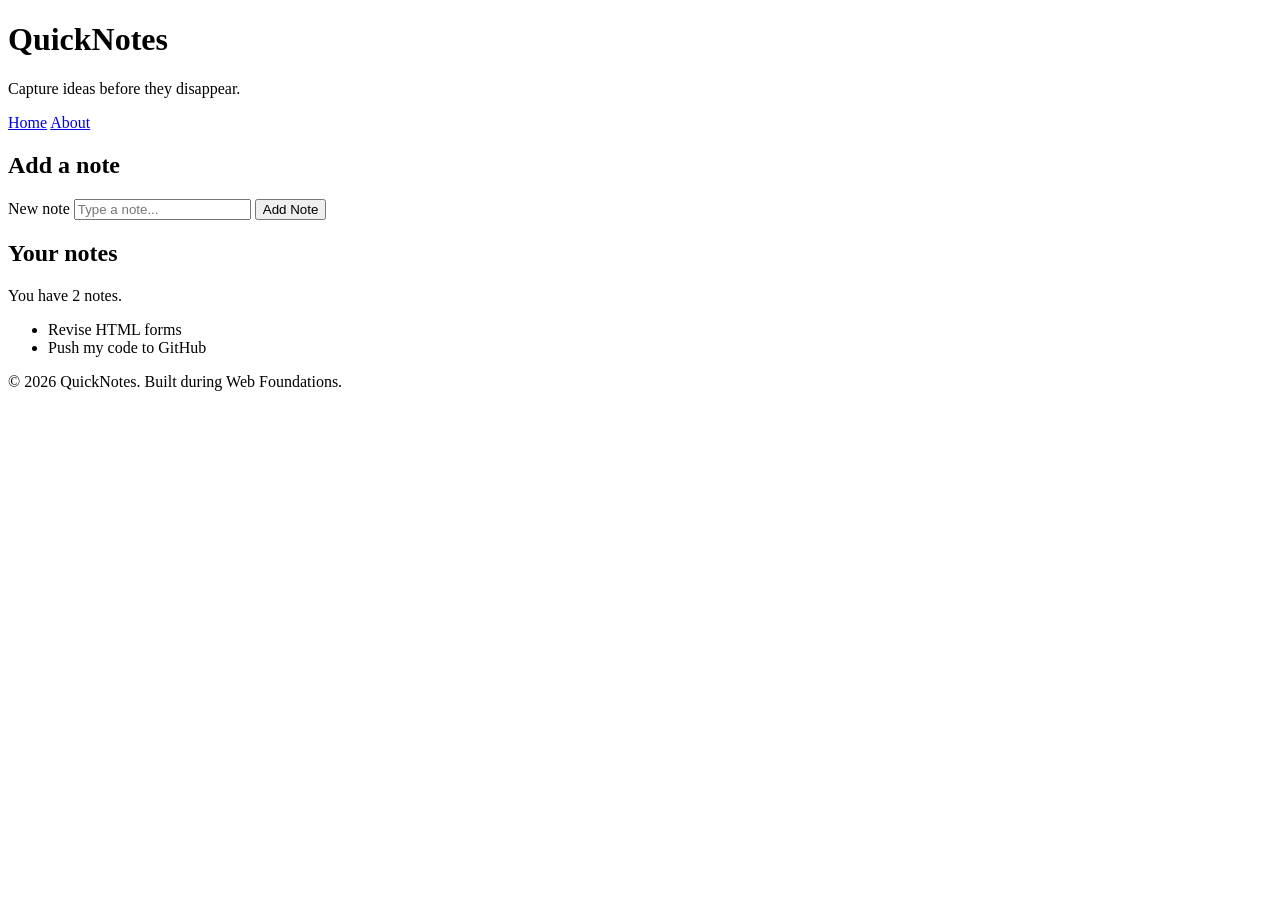
<file: day1/index.html>
<!DOCTYPE html>
<html lang="en">
  <head>
    <meta charset="UTF-8" />
    <meta name="viewport" content="width=device-width, initial-scale=1.0" />
    <title>QuickNotes</title>
  </head>
  <body>
    <header>
      <h1>QuickNotes</h1>
      <p>Capture ideas before they disappear.</p>
      <nav>
        <a href="index.html">Home</a>
        <a href="about.html">About</a>
      </nav>
    </header>

    <main>
      <section>
        <h2>Add a note</h2>
        <form id="note-form">
          <label for="note-input">New note</label>
          <input type="text" id="note-input" placeholder="Type a note..." />
          <button type="submit">Add Note</button>
        </form>
      </section>

      <section>
        <h2>Your notes</h2>
        <p id="note-count">You have 2 notes.</p>
        <ul id="notes-list">
          <li>Revise HTML forms</li>
          <li>Push my code to GitHub</li>
        </ul>
      </section>
    </main>

    <footer>
      <p>&copy; 2026 QuickNotes. Built during Web Foundations.</p>
    </footer>
  </body>
</html>
</file>
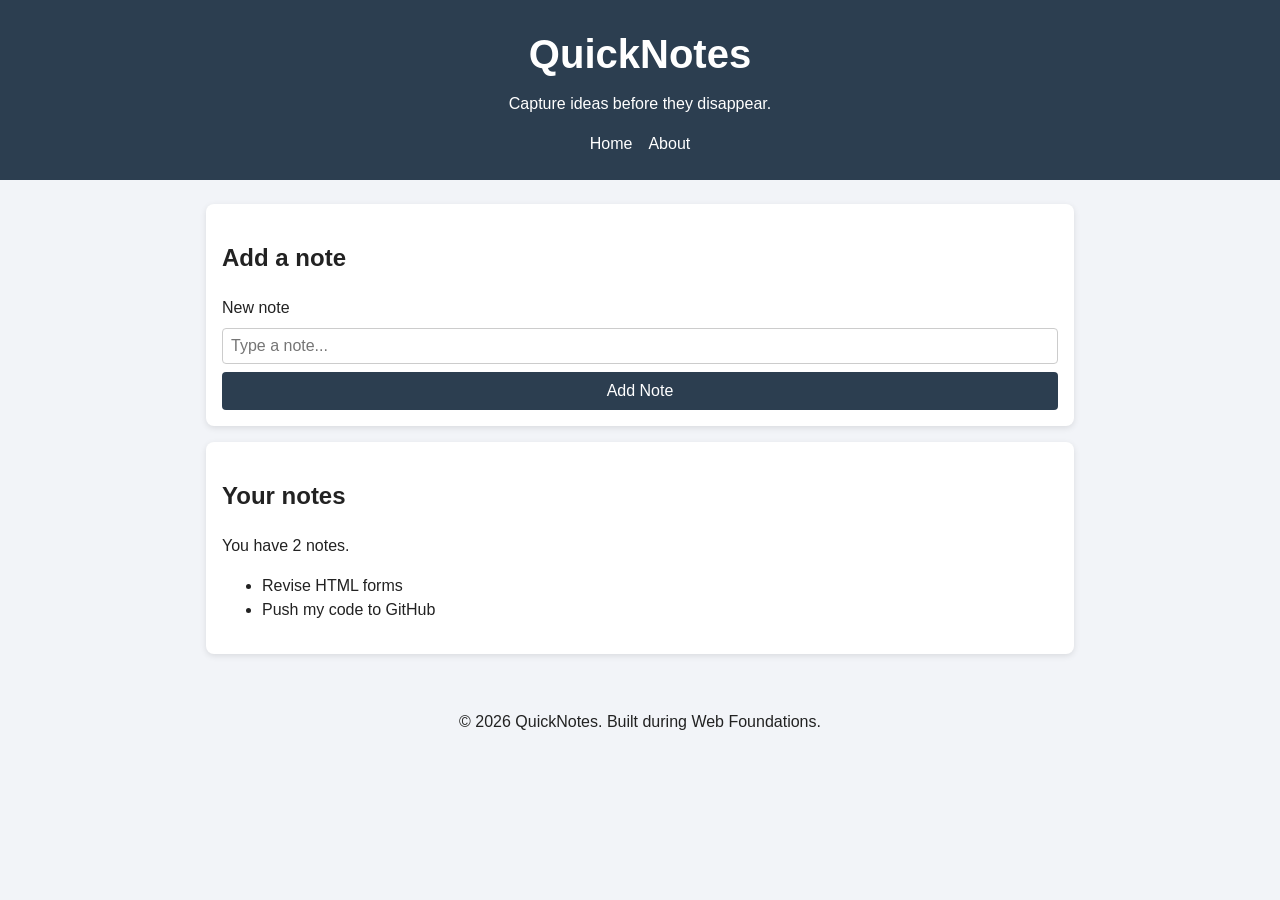
<file: day2/index.html>
<!DOCTYPE html>
<html lang="en">
  <head>
    <meta charset="UTF-8">
    <meta name="viewport" content="width=device-width, initial-scale=1.0">
    <title>QuickNotes</title>
    <link rel="stylesheet" href="style.css">
  </head>
  <body>
    <header>
      <h1>QuickNotes</h1>
      <p>Capture ideas before they disappear.</p>
      <nav>
        <a href="index.html">Home</a>
        <a href="about.html">About</a>
      </nav>
    </header>

    <main>
      <section>
        <h2>Add a note</h2>
        <form id="note-form">
          <label for="note-input">New note</label>
          <input type="text" id="note-input" placeholder="Type a note...">
          <button type="submit">Add Note</button>
        </form>
      </section>

      <section>
        <h2>Your notes</h2>
        <p id="note-count">You have 2 notes.</p>
        <ul id="notes-list">
          <li>Revise HTML forms</li>
          <li>Push my code to GitHub</li>
        </ul>
      </section>
    </main>

    <footer>
      <p>&copy; 2026 QuickNotes. Built during Web Foundations.</p>
    </footer>
  </body>
</html>
</file>
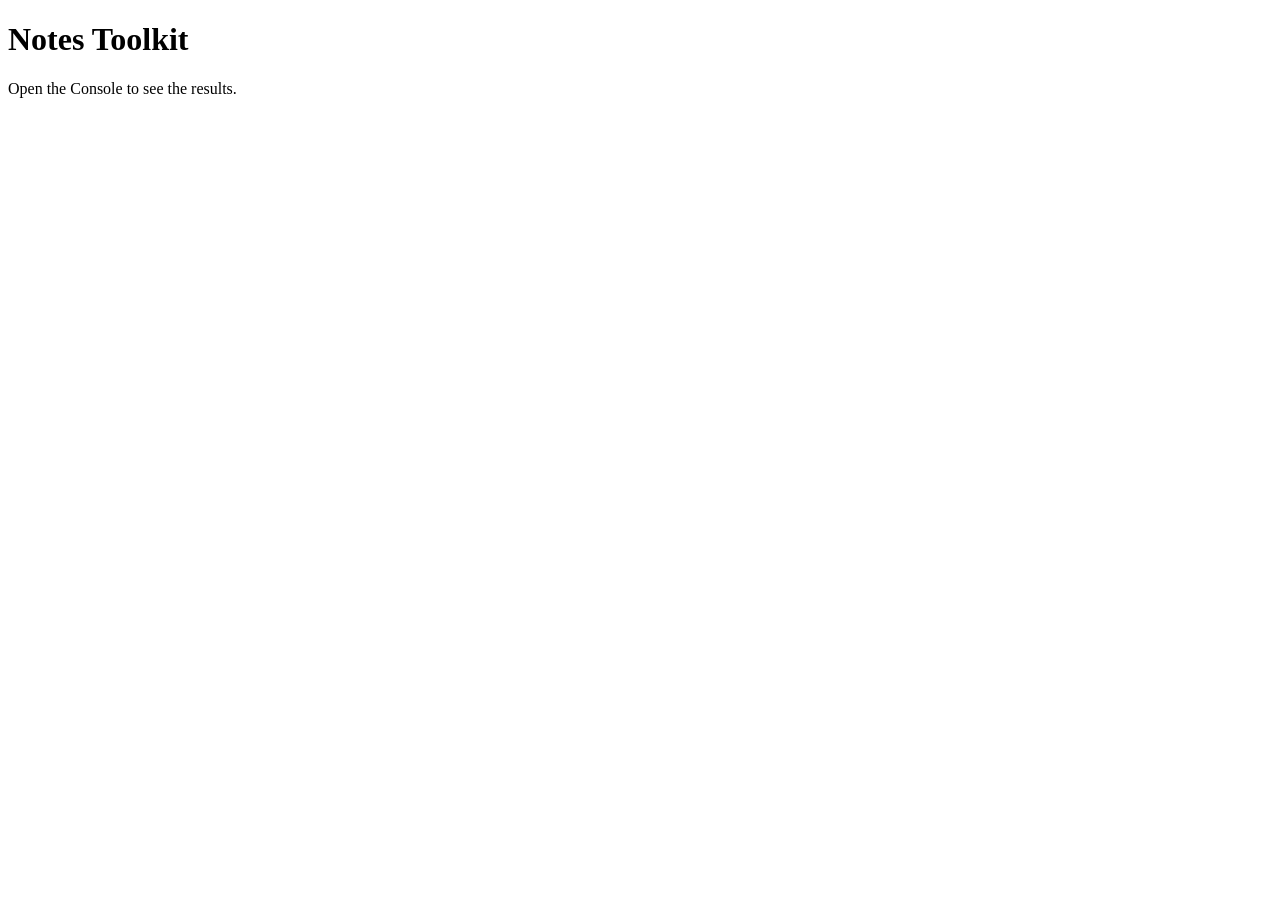
<file: day3/index.html>
<!DOCTYPE html>
<html lang="en">
  <head>
    <meta charset="UTF-8">
    <meta name="viewport" content="width=device-width, initial-scale=1.0">
    <title>Notes Toolkit</title>
    <script src="script.js" defer></script>
  </head>
  <body>
    <h1>Notes Toolkit</h1>
    <p>Open the Console to see the results.</p>
  </body>
</html>
</file>
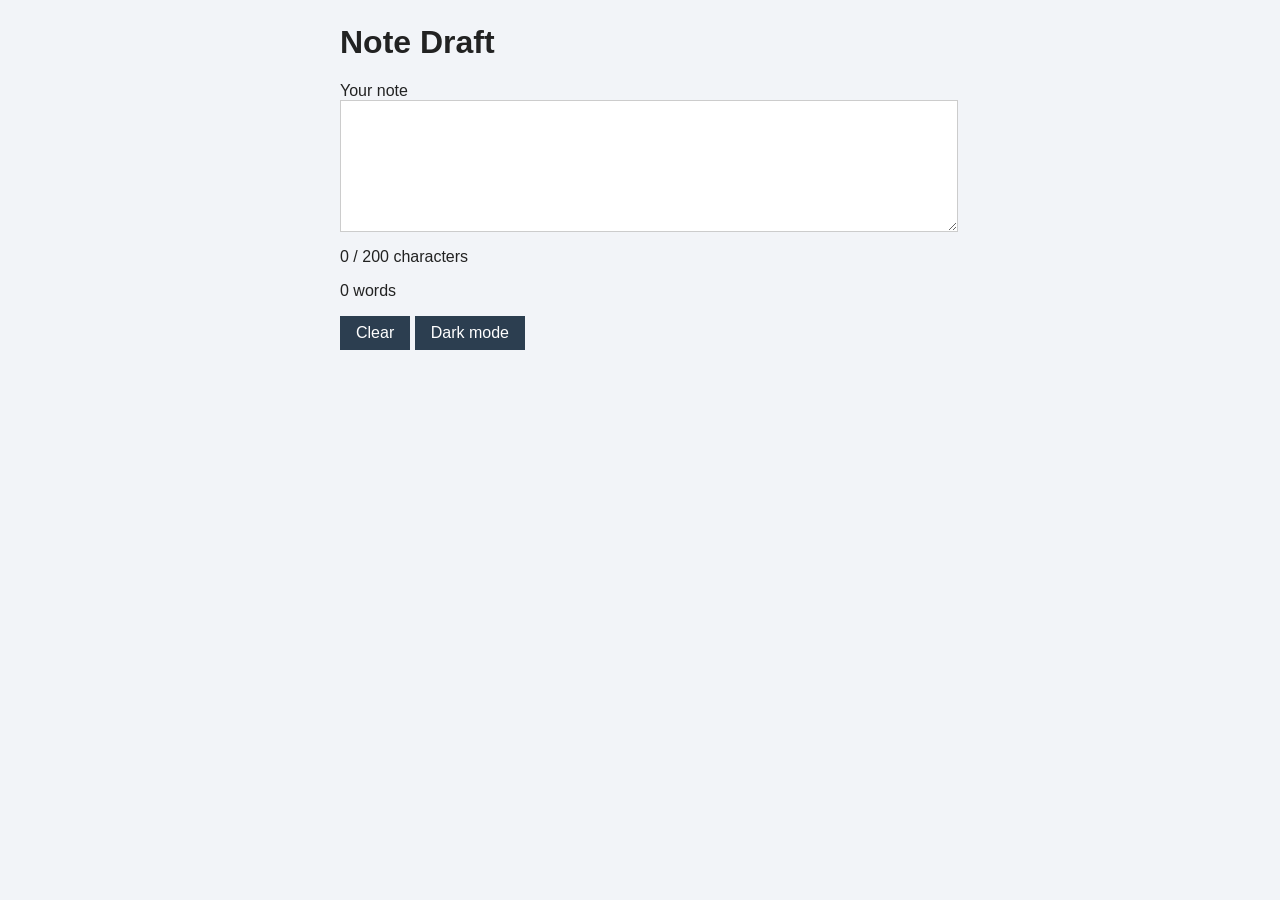
<file: day4/index.html>
<!DOCTYPE html>
<html lang="en">
  <head>
    <meta charset="UTF-8">
    <meta name="viewport" content="width=device-width, initial-scale=1.0">
    <title>Note Draft</title>
    <link rel="stylesheet" href="style.css">
    <script src="script.js" defer></script>
  </head>
  <body>
    <h1>Note Draft</h1>

    <label for="note-text">Your note</label>
    <textarea id="note-text" rows="6"></textarea>

    <p id="char-count">0 / 200 characters</p>
    <p id="word-count">0 words</p>

    <button id="clear-btn">Clear</button>
    <button id="theme-toggle">Dark mode</button>
  </body>
</html>
</file>
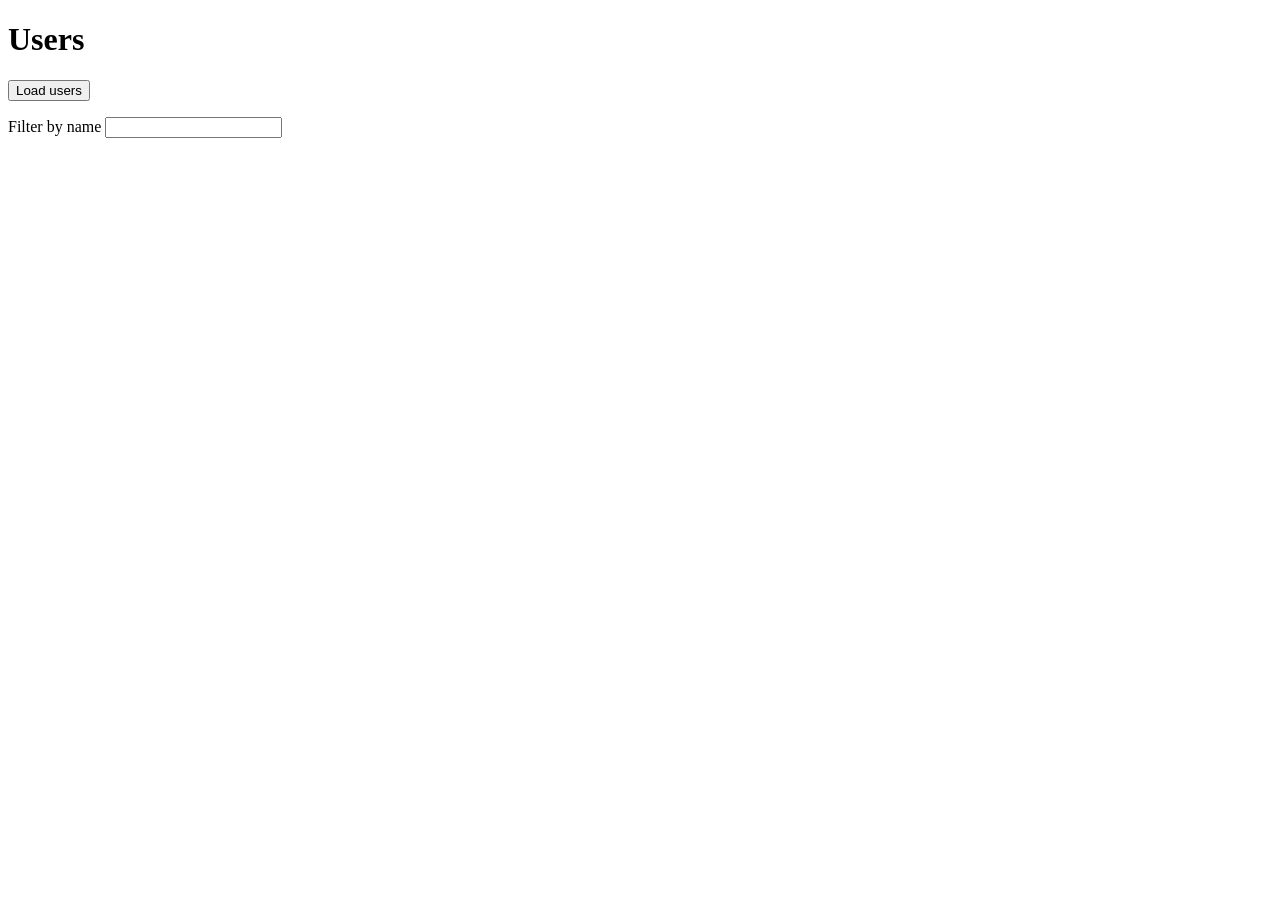
<file: day5/index.html>
<!DOCTYPE html>
<html lang="en">
  <head>
    <meta charset="UTF-8">
    <meta name="viewport" content="width=device-width, initial-scale=1.0">
    <title>Users</title>
    <script src="users.js" defer></script>
  </head>
  <body>
    <h1>Users</h1>

    <button id="load-users">Load users</button>

    <p>
      <label for="filter-input">Filter by name</label>
      <input type="text" id="filter-input">
    </p>

    <p id="status"></p>

    <ul id="users-list"></ul>
  </body>
</html>
</file>
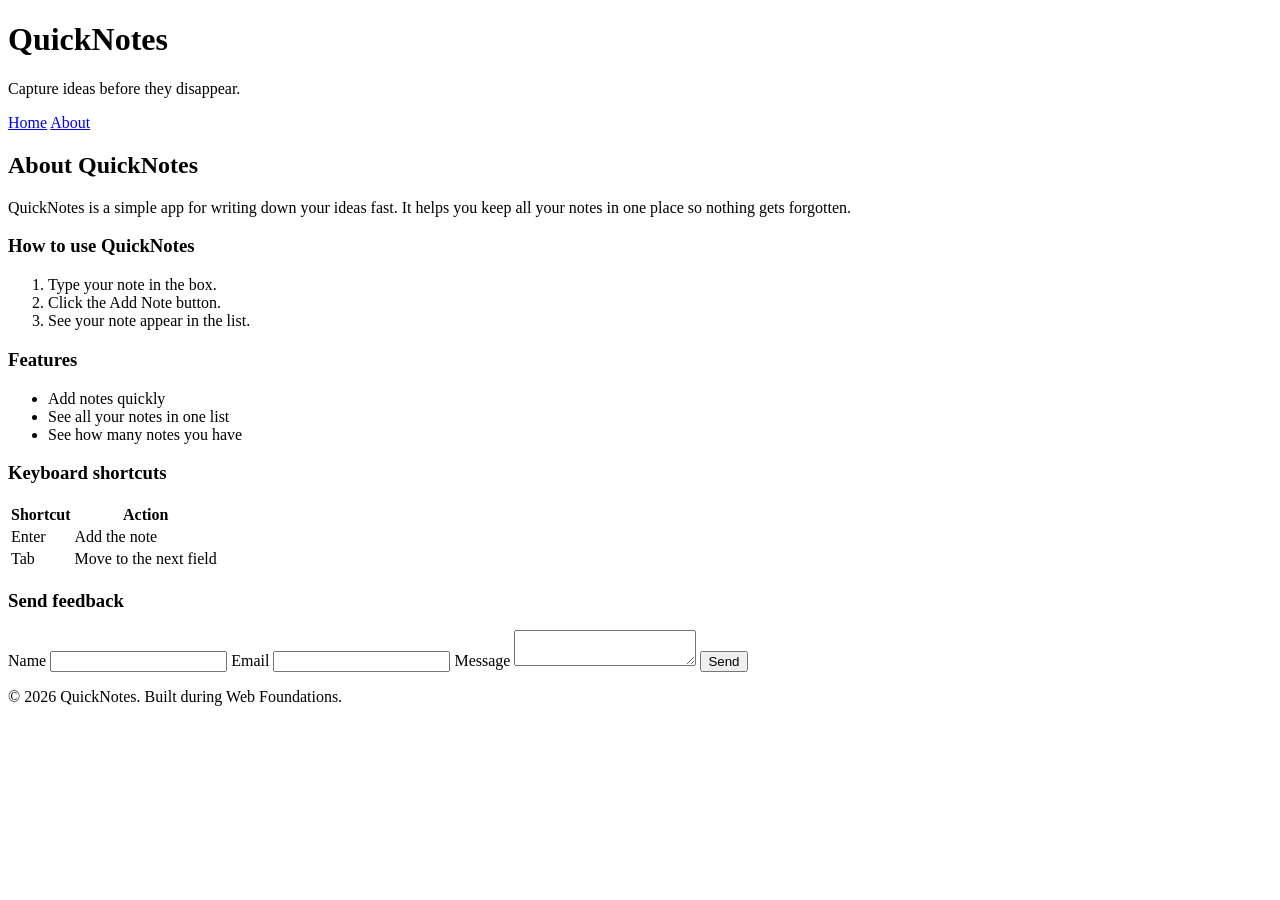
<file: day1/about.html>
<!DOCTYPE html>
<html lang="en">
  <head>
    <meta charset="UTF-8">
    <meta name="viewport" content="width=device-width, initial-scale=1.0">
    <title>About QuickNotes</title>
  </head>
  <body>
    <header>
      <h1>QuickNotes</h1>
      <p>Capture ideas before they disappear.</p>
      <nav>
        <a href="index.html">Home</a>
        <a href="about.html">About</a>
      </nav>
    </header>

    <main>
      <h2>About QuickNotes</h2>
      <p>
        QuickNotes is a simple app for writing down your ideas fast. It helps
        you keep all your notes in one place so nothing gets forgotten.
      </p>

      <section>
        <h3>How to use QuickNotes</h3>
        <ol>
          <li>Type your note in the box.</li>
          <li>Click the Add Note button.</li>
          <li>See your note appear in the list.</li>
        </ol>
      </section>

      <section>
        <h3>Features</h3>
        <ul>
          <li>Add notes quickly</li>
          <li>See all your notes in one list</li>
          <li>See how many notes you have</li>
        </ul>
      </section>

      <section>
        <h3>Keyboard shortcuts</h3>
        <table>
          <tr>
            <th>Shortcut</th>
            <th>Action</th>
          </tr>
          <tr>
            <td>Enter</td>
            <td>Add the note</td>
          </tr>
          <tr>
            <td>Tab</td>
            <td>Move to the next field</td>
          </tr>
        </table>
      </section>

      <section>
        <h3>Send feedback</h3>
        <form>
          <label for="name">Name</label>
          <input type="text" id="name" required>

          <label for="email">Email</label>
          <input type="email" id="email" required>

          <label for="message">Message</label>
          <textarea id="message" required></textarea>

          <button type="submit">Send</button>
        </form>
      </section>
    </main>

    <footer>
      <p>&copy; 2026 QuickNotes. Built during Web Foundations.</p>
    </footer>
  </body>
</html>
</file>
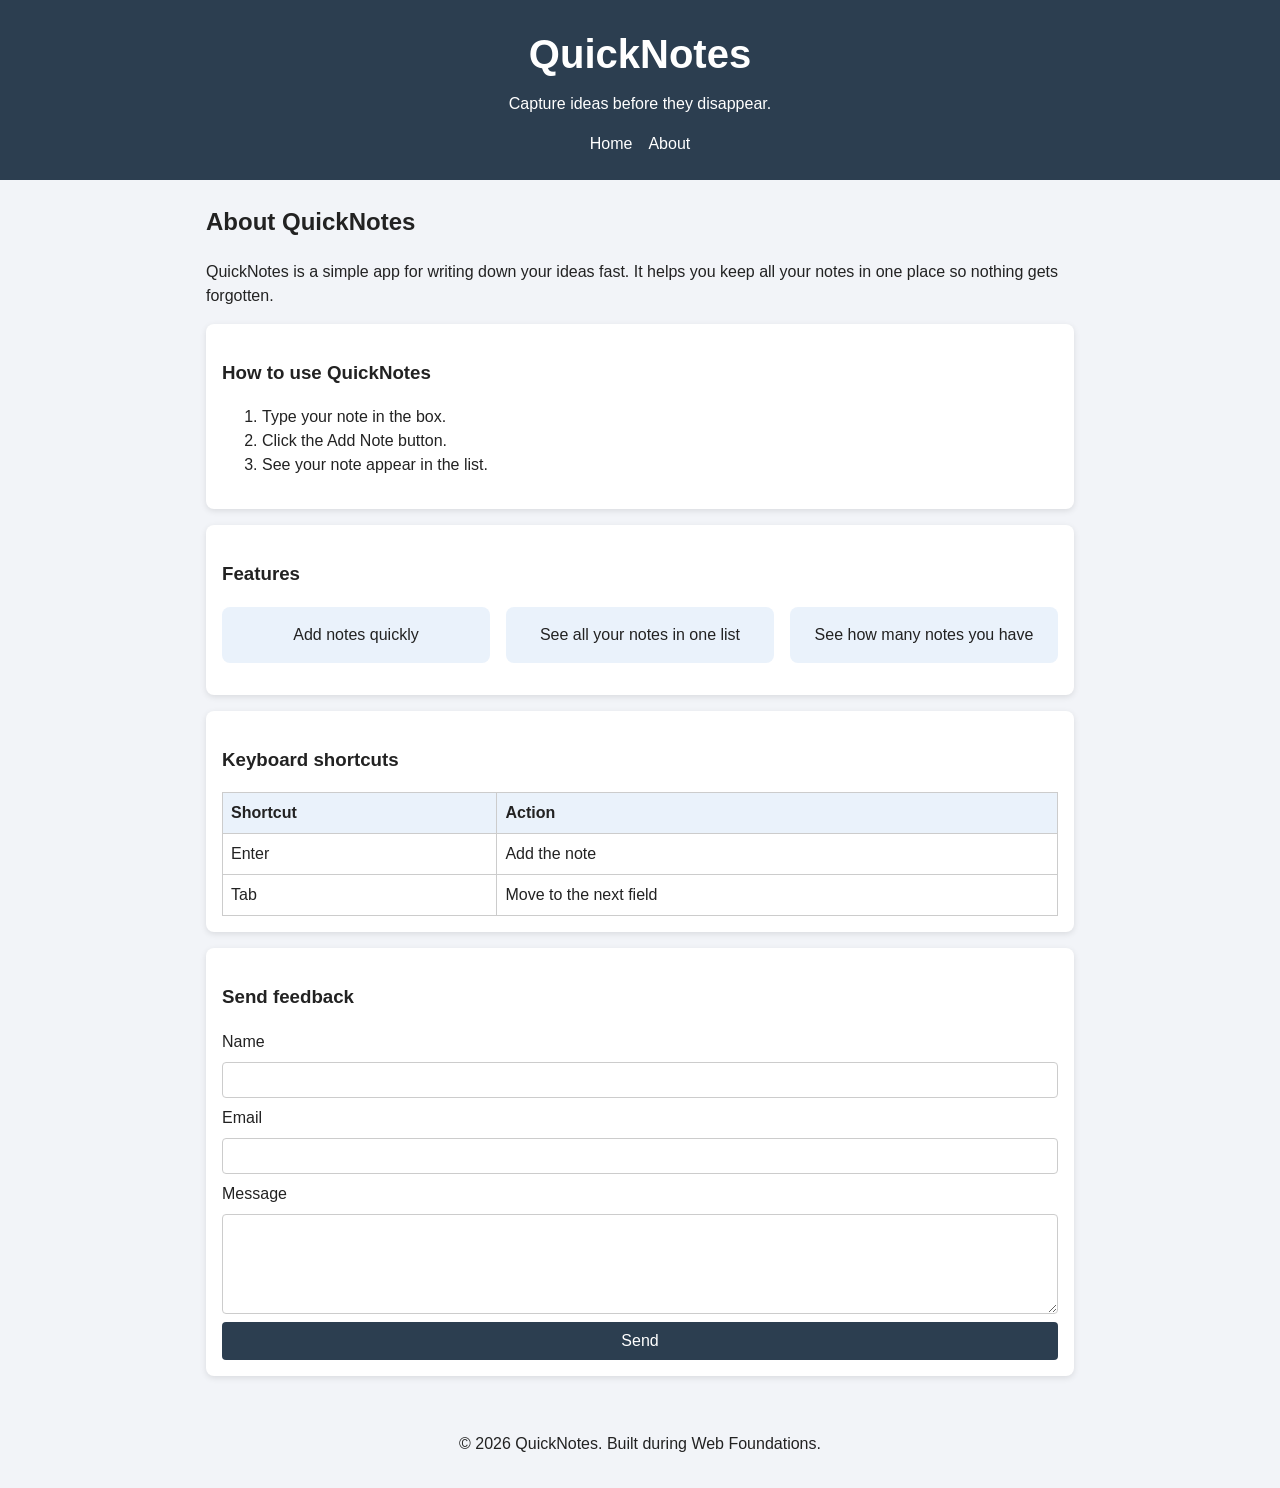
<file: day2/about.html>
<!DOCTYPE html>
<html lang="en">
  <head>
    <meta charset="UTF-8">
    <meta name="viewport" content="width=device-width, initial-scale=1.0">
    <title>About QuickNotes</title>
    <link rel="stylesheet" href="style.css">
  </head>
  <body>
    <header>
      <h1>QuickNotes</h1>
      <p>Capture ideas before they disappear.</p>
      <nav>
        <a href="index.html">Home</a>
        <a href="about.html">About</a>
      </nav>
    </header>

    <main>
      <h2>About QuickNotes</h2>
      <p>
        QuickNotes is a simple app for writing down your ideas fast. It helps
        you keep all your notes in one place so nothing gets forgotten.
      </p>

      <section>
        <h3>How to use QuickNotes</h3>
        <ol>
          <li>Type your note in the box.</li>
          <li>Click the Add Note button.</li>
          <li>See your note appear in the list.</li>
        </ol>
      </section>

      <section>
        <h3>Features</h3>
        <ul class="features">
          <li>Add notes quickly</li>
          <li>See all your notes in one list</li>
          <li>See how many notes you have</li>
        </ul>
      </section>

      <section>
        <h3>Keyboard shortcuts</h3>
        <table>
          <tr>
            <th>Shortcut</th>
            <th>Action</th>
          </tr>
          <tr>
            <td>Enter</td>
            <td>Add the note</td>
          </tr>
          <tr>
            <td>Tab</td>
            <td>Move to the next field</td>
          </tr>
        </table>
      </section>

      <section>
        <h3>Send feedback</h3>
        <form>
          <label for="name">Name</label>
          <input type="text" id="name" required>

          <label for="email">Email</label>
          <input type="email" id="email" required>

          <label for="message">Message</label>
          <textarea id="message" required></textarea>

          <button type="submit">Send</button>
        </form>
      </section>
    </main>

    <footer>
      <p>&copy; 2026 QuickNotes. Built during Web Foundations.</p>
    </footer>
  </body>
</html>
</file>
<file: day2/style.css>
/* Reset: makes width and padding easier to work with */
* {
  box-sizing: border-box;
}

/* Base page styles */
body {
  margin: 0;
  font-family: Arial, sans-serif;
  background-color: #f2f4f8;
  color: #222;
  line-height: 1.5;
}

/* Header */
header {
  background-color: #2c3e50;
  color: white;
  text-align: center;
  padding: 24px 16px;
}

header h1 {
  margin: 0 0 8px 0;
  font-size: 2.5rem;
}

header p {
  margin: 0 0 16px 0;
}
/* Nav links in a centred row */
nav {
  display: flex;
  justify-content: center;
  gap: 16px;
}

nav a {
  color: white;
  text-decoration: none;
}

/* Hover style so you can see which link you're on */
nav a:hover {
  text-decoration: underline;
  color: #f1c40f;
}
/* Centre the main area with a max width */
main {
  max-width: 900px;
  margin: 24px auto;
  padding: 0 16px;
}

/* White card look for each section */
section {
  background-color: white;
  padding: 16px;
  margin-bottom: 16px;
  border-radius: 8px;
  box-shadow: 0 2px 6px rgba(0, 0, 0, 0.1);
}
/* Features list as a grid of cards */
.features {
  list-style: none;
  padding: 0;
  display: grid;
  grid-template-columns: repeat(auto-fit, minmax(180px, 1fr));
  gap: 16px;
}

.features li {
  background-color: #eaf2fb;
  padding: 16px;
  border-radius: 8px;
  text-align: center;
}
/* Shortcuts table */
table {
  border-collapse: collapse;
  width: 100%;
}

th,
td {
  border: 1px solid #ccc;
  padding: 8px;
  text-align: left;
}

th {
  background-color: #eaf2fb;
}

/* Feedback form: fields stacked, full width */
form {
  display: flex;
  flex-direction: column;
  gap: 8px;
}

input,
textarea {
  width: 100%;
  padding: 8px;
  border: 1px solid #ccc;
  border-radius: 4px;
  font-size: 1rem;
}

textarea {
  height: 100px;
}

/* Footer */
footer {
  text-align: center;
  padding: 16px;
}
/* Buttons with a hover effect */
button {
  background-color: #2c3e50;
  color: white;
  border: none;
  padding: 10px 16px;
  border-radius: 4px;
  font-size: 1rem;
  cursor: pointer;
  transition: background-color 0.3s;
}

button:hover {
  background-color: #1a252f;
}

/* Smooth hover on nav links too */
nav a {
  transition: color 0.3s;
}

/* Phone screens: smaller header text and padding */
@media (max-width: 600px) {
  header {
    padding: 12px 8px;
  }

  header h1 {
    font-size: 1.8rem;
  }
}
</file>
<file: day4/style.css>
/* Colours stored as variables so the dark theme only changes these */
:root {
  --bg-color: #f2f4f8;
  --text-color: #222222;
  --box-color: #ffffff;
  --border-color: #cccccc;
  --button-color: #2c3e50;
}

/* Dark theme: same variable names, new colours */
body.dark {
  --bg-color: #1a1a2e;
  --text-color: #eeeeee;
  --box-color: #2b2b44;
  --border-color: #555555;
  --button-color: #4a6fa5;
}

body {
  font-family: Arial, sans-serif;
  background-color: var(--bg-color);
  color: var(--text-color);
  max-width: 600px;
  margin: 24px auto;
  padding: 0 16px;
}

textarea {
  display: block;
  width: 100%;
  padding: 8px;
  font-size: 1rem;
  background-color: var(--box-color);
  color: var(--text-color);
  border: 1px solid var(--border-color);
}

button {
  background-color: var(--button-color);
  color: white;
  border: none;
  padding: 8px 16px;
  font-size: 1rem;
  cursor: pointer;
}

/* Counter warnings */
.warning {
  color: orange;
}

.over {
  color: red;
  font-weight: bold;
}
</file>
